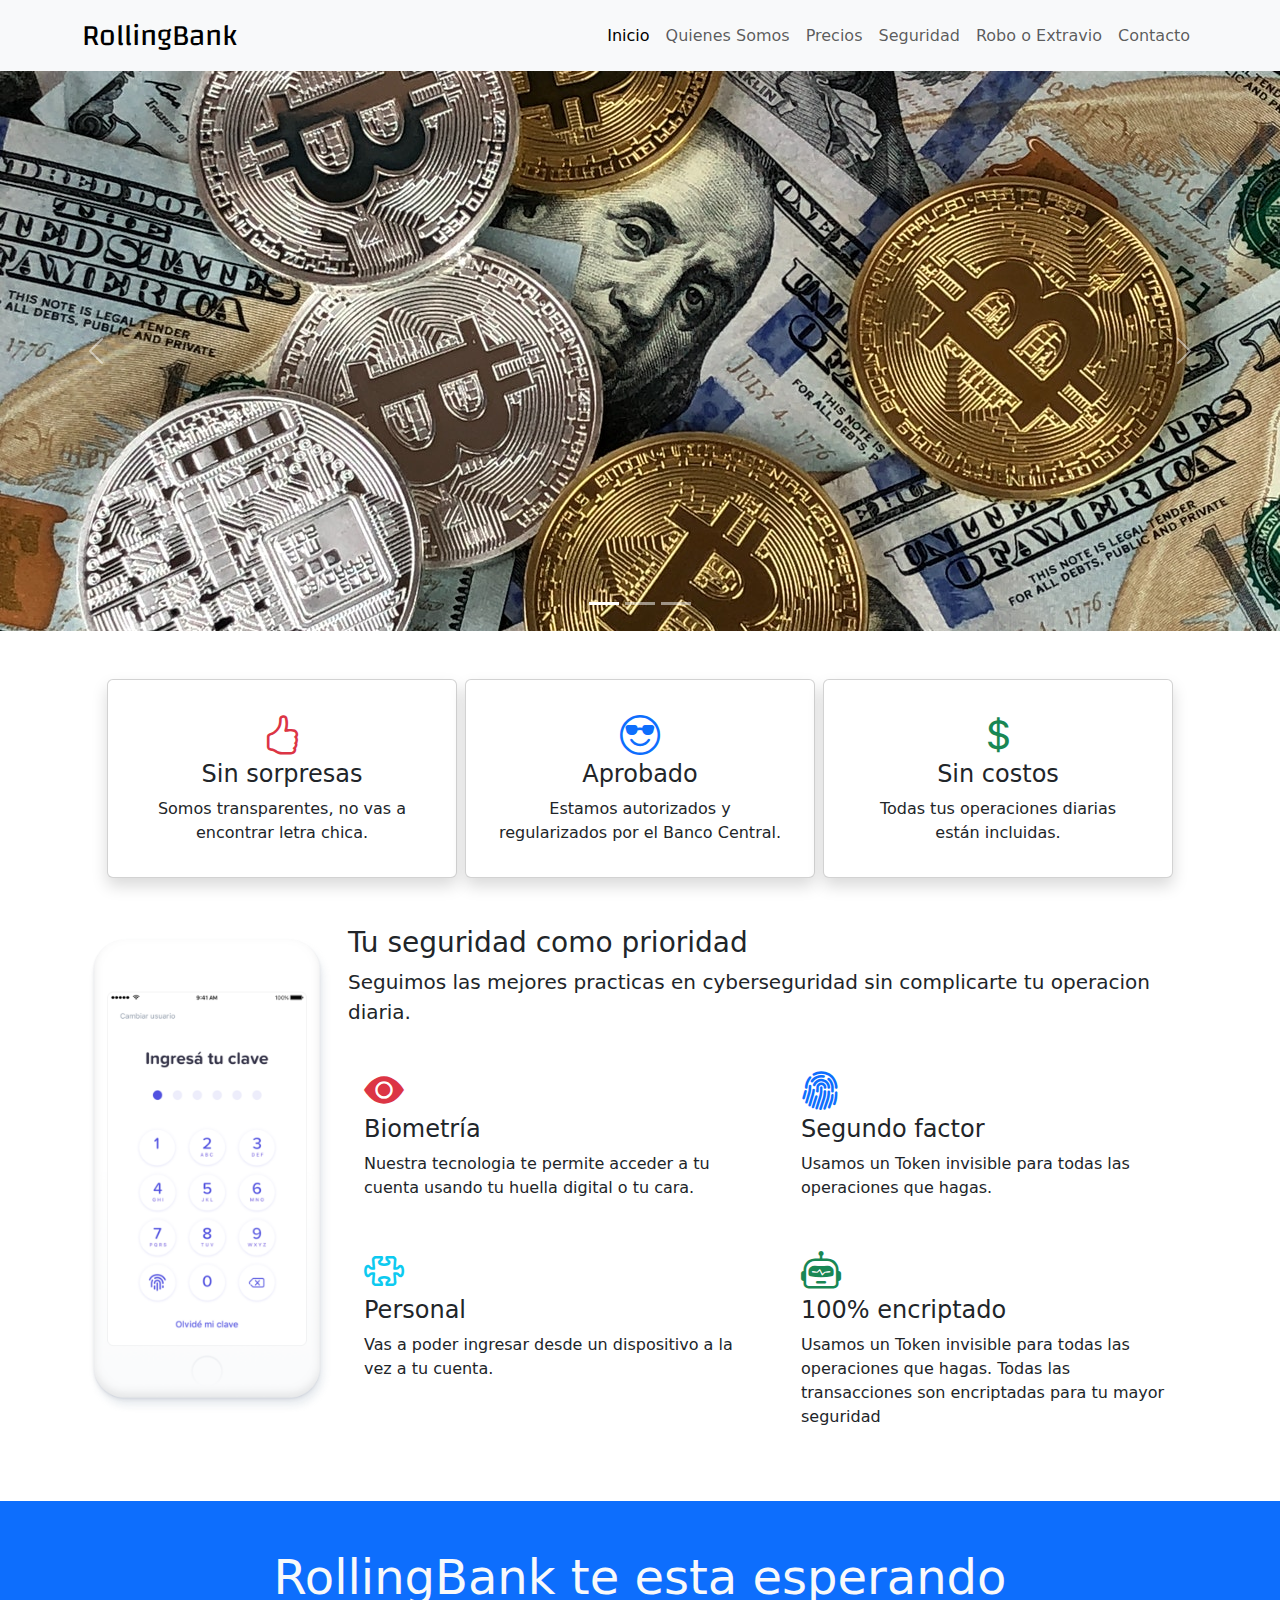
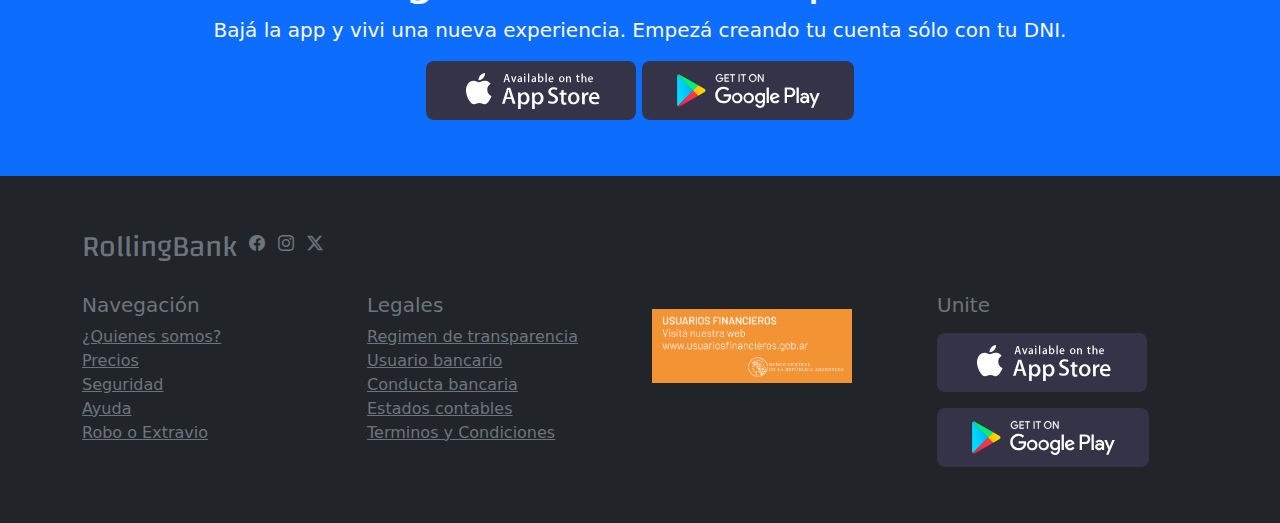
<file: index.html>
<!DOCTYPE html>
<html lang="es">
  <head>
    <meta charset="UTF-8" />
    <meta name="viewport" content="width=device-width, initial-scale=1.0" />
    <meta name="description" content="Banco Argentino" />
    <meta name="keywords" content="Banco, RollingBank, Banco Argentina" />
    <meta name="author" content="Grupo 6" />
    <link rel="stylesheet" href="./css/bootstrap.min.css" />
    <!-- link de iconos -->
    <link
      rel="stylesheet"
      href="https://cdn.jsdelivr.net/npm/bootstrap-icons@1.11.1/font/bootstrap-icons.css"
    />
    <link rel="stylesheet" href="./css/style.css" />
    <title>RollingBank</title>
  </head>
  <body>
    <header>
      <nav class="navbar navbar-expand-lg bg-body-tertiary">
        <div class="container">
          <a class="navbar-brand logoRB" href="./index.html">RollingBank</a>
          <button
            class="navbar-toggler"
            type="button"
            data-bs-toggle="collapse"
            data-bs-target="#menuRollingBank"
            aria-controls="menuRollingBank"
            aria-expanded="false"
            aria-label="Toggle navigation"
          >
            <span class="navbar-toggler-icon"></span>
          </button>
          <div class="collapse navbar-collapse" id="menuRollingBank">
            <ul class="navbar-nav ms-auto mb-2 mb-lg-0">
              <li class="nav-item">
                <a
                  class="nav-link active"
                  aria-current="page"
                  href="./index.html"
                  >Inicio</a
                >
              </li>
              <li class="nav-item">
                <a class="nav-link" href="./pages/quienesSomos.html"
                  >Quienes Somos</a
                >
              </li>
              <li class="nav-item">
                <a class="nav-link" href="./pages/precios.html">Precios</a>
              </li>
              <li class="nav-item">
                <a class="nav-link" href="./pages/seguridad.html">Seguridad</a>
              </li>
              <li class="nav-item">
                <a class="nav-link" href="./pages/roboExtravio.html"
                  >Robo o Extravio</a
                >
              </li>
              <li class="nav-item">
                <a class="nav-link" href="./pages/contacto.html">Contacto</a>
              </li>
            </ul>
          </div>
        </div>
      </nav>
    </header>

    <main>

      <!-- carrusel -->
      <div id="carruselPrincipal" class="carousel slide">
        <div class="carousel-indicators">
          <button
            type="button"
            data-bs-target="#carruselPrincipal"
            data-bs-slide-to="0"
            class="active"
            aria-current="true"
            aria-label="Slide 1"
          ></button>
          <button
            type="button"
            data-bs-target="#carruselPrincipal"
            data-bs-slide-to="1"
            aria-label="Slide 2"
          ></button>
          <button
            type="button"
            data-bs-target="#carruselPrincipal"
            data-bs-slide-to="2"
            aria-label="Slide 3"
          ></button>
        </div>
        <div class="carousel-inner">
          <div class="carousel-item active">
            <img
              src="./img/banner/bitcoin.jpg"
              class="d-block w-100 imgCarrusel"
              alt="bitcoin"
            />
          </div>
          <div class="carousel-item">
            <img
              src="./img/banner/cajero.jpg"
              class="d-block w-100 imgCarrusel"
              alt="cajero"
            />
          </div>
          <div class="carousel-item">
            <img
              src="./img/banner/dolar.jpg"
              class="d-block w-100 imgCarrusel"
              alt="dolar"
            />
          </div>
        </div>
        <button
          class="carousel-control-prev"
          type="button"
          data-bs-target="#carruselPrincipal"
          data-bs-slide="prev"
        >
          <span class="carousel-control-prev-icon" aria-hidden="true"></span>
          <span class="visually-hidden">Anterior</span>
        </button>
        <button
          class="carousel-control-next"
          type="button"
          data-bs-target="#carruselPrincipal"
          data-bs-slide="next"
        >
          <span class="carousel-control-next-icon" aria-hidden="true"></span>
          <span class="visually-hidden">Siguiente</span>
        </button>
      </div>
  

      <!-- cards  -->
      <section class="container mb-5">
        <article class="row text-center justify-content-center px-4">
          <div
            class="card cardPrincipal mt-5 mx-1 shadow p-3 mb-5 rounded col-12 col-lg-4 col-md-6"
          >
            <div class="card-body">
              <i class="bi bi-hand-thumbs-up text-danger h1"></i>
              <h4 class="card-title">Sin sorpresas</h4>
              <p class="card-text">
                Somos transparentes, no vas a encontrar letra chica.
              </p>
            </div>
          </div>
          <div
            class="card cardPrincipal mt-5 mx-1 shadow p-3 mb-5 rounded col-12 col-lg-4 col-md-6"
          >
            <div class="card-body">
              <i class="bi bi-emoji-sunglasses text-primary h1"></i>
              <h4 class="card-title">Aprobado</h4>
              <p class="card-text">
                Estamos autorizados y regularizados por el Banco Central.
              </p>
            </div>
          </div>
          <div
            class="card cardPrincipal mt-5 mx-1 shadow p-3 mb-5 rounded col-12 col-lg-4 col-md-6"
          >
            <div class="card-body">
              <i class="bi bi-currency-dollar text-success h1"></i>
              <h4 class="card-title">Sin costos</h4>
              <p class="card-text">
                Todas tus operaciones diarias están incluidas.
              </p>
            </div>
          </div>
        </article>
        <!-- 2da seccion -->
        <article class="d-lg-flex justify-content-center">
          <div class="text-center">
            <img
              src="./img/iphone-illustration-sec.png"
              width="250px"
              alt="Celular ilustrativo"
            />
          </div>


          <div class="text-center text-lg-start ms-3">
            <div>
              <h3>Tu seguridad como prioridad</h3>
              <p class="lead">
                Seguimos las mejores practicas en cyberseguridad sin complicarte
                tu operacion diaria.
              </p>
            </div>
            <div class="row">
              <div class="card border-0 col-12 col-lg-6 my-2 cajasBox">
                <div class="card-body">
                  <i class="bi bi-eye-fill text-danger h1"></i>
                  <h4 class="card-title">Biometría</h4>
                  <p class="card-text">
                    Nuestra tecnologia te permite acceder a tu cuenta usando tu
                    huella digital o tu cara.
                  </p>
                </div>
              </div>
              <div class="card border-0 col-12 col-lg-6 my-2 cajasBox">
                <div class="card-body">
                  <i class="bi bi-fingerprint text-primary h1"></i>
                  <h4 class="card-title">Segundo factor</h4>
                  <p class="card-text">
                    Usamos un Token invisible para todas las operaciones que
                    hagas.
                  </p>
                </div>
              </div>
              <div class="card border-0 col-12 col-lg-6 my-2 cajasBox">
                <div class="card-body">
                  <i class="bi bi-puzzle text-info h1"></i>
                  <h4 class="card-title">Personal</h4>
                  <p class="card-text">
                    Vas a poder ingresar desde un dispositivo a la vez a tu
                    cuenta.
                  </p>
                </div>
              </div>
              <div class="card border-0 col-12 col-lg-6 my-2 cajasBox">
                <div class="card-body">
                  <i class="bi bi-robot text-success h1"></i>
                  <h4 class="card-title">100% encriptado</h4>
                  <p class="card-text">
                    Usamos un Token invisible para todas las operaciones que
                    hagas. Todas las transacciones son encriptadas para tu mayor
                    seguridad
                  </p>
                </div>
              </div>
            </div>
          </div>
        </article>
      </section>
      <section class="container-fluid bg-primary text-light text-center p-5">
        <div>
          <h1 class="display-5">RollingBank te esta esperando</h1>
          <p class="lead">
            Bajá la app y vivi una nueva experiencia. Empezá creando tu cuenta
            sólo con tu DNI.
          </p>
        </div>
        <div>
          <img
            src="./img/badge-apple-store.svg"
            class="img-fluid mb-2"
            alt="Link App Store"
          />
          <img
            src="./img/google-play-badge-bb.svg"
            class="img-fluid mb-2"
            alt="Link Play Store"
          />
        </div>
      </section>
    </main>
    <footer class="py-5 bg-dark text-secondary text-lg-start text-center">
      <div class="container">
        <div
          class="d-lg-flex justify-content-lg-start justify-content-md-center"
        >
          <p class="logoRB">RollingBank</p>
          <div class="mx-2 pt-2">
            <a href="./pages/error404.html"
              ><i class="bi bi-facebook mx-1 text-secondary"></i
            ></a>
            <a href="./pages/error404.html"
              ><i class="bi bi-instagram mx-1 text-secondary"></i
            ></a>
            <a href="./pages/error404.html"
              ><i class="bi bi-twitter-x mx-1 text-secondary"></i
            ></a>
          </div>
        </div>
        <section class="d-flex row mt-2">
          <article class="col-12 col-lg-3 col-md-6">
            <h5>Navegación</h5>
            <ul class="list-unstyled">
              <li><u>¿Quienes somos?</u></li>
              <li><u>Precios</u></li>
              <li><u>Seguridad</u></li>
              <li><u>Ayuda</u></li>
              <li><u>Robo o Extravio</u></li>
            </ul>
          </article>
          <article class="list-unstyled col-12 col-lg-3 col-md-6">
            <h5>Legales</h5>
            <li><u>Regimen de transparencia</u></li>
            <li><u>Usuario bancario</u></li>
            <li><u>Conducta bancaria</u></li>
            <li><u>Estados contables</u></li>
            <li><u>Terminos y Condiciones</u></li>
          </article>
          <a href="./pages/error404.html" class="col-12 col-lg-3 col-md-6 my-3">
            <img
              src="./img/usuariosfinancieros.png"
              width="200px"
              alt="Usuarios Financieros, visita nuestra página web"
            />
          </a>
          <article class="col-12 col-lg-3 col-md-6">
            <h5>Unite</h5>
            <a href="./pages/error404.html"
              ><img
                src="./img/badge-apple-store.svg"
                alt="Link Apple Store"
                class="my-2"
            /></a>
            <a href="./pages/error404.html"
              ><img
                src="./img/google-play-badge-bb.svg"
                alt="Link Play Store"
                class="my-2"
            /></a>
          </article>
        </section>
      </div>
    </footer>

    <script src="./js/bootstrap.min.js"></script>
  </body>
</html>
</file>
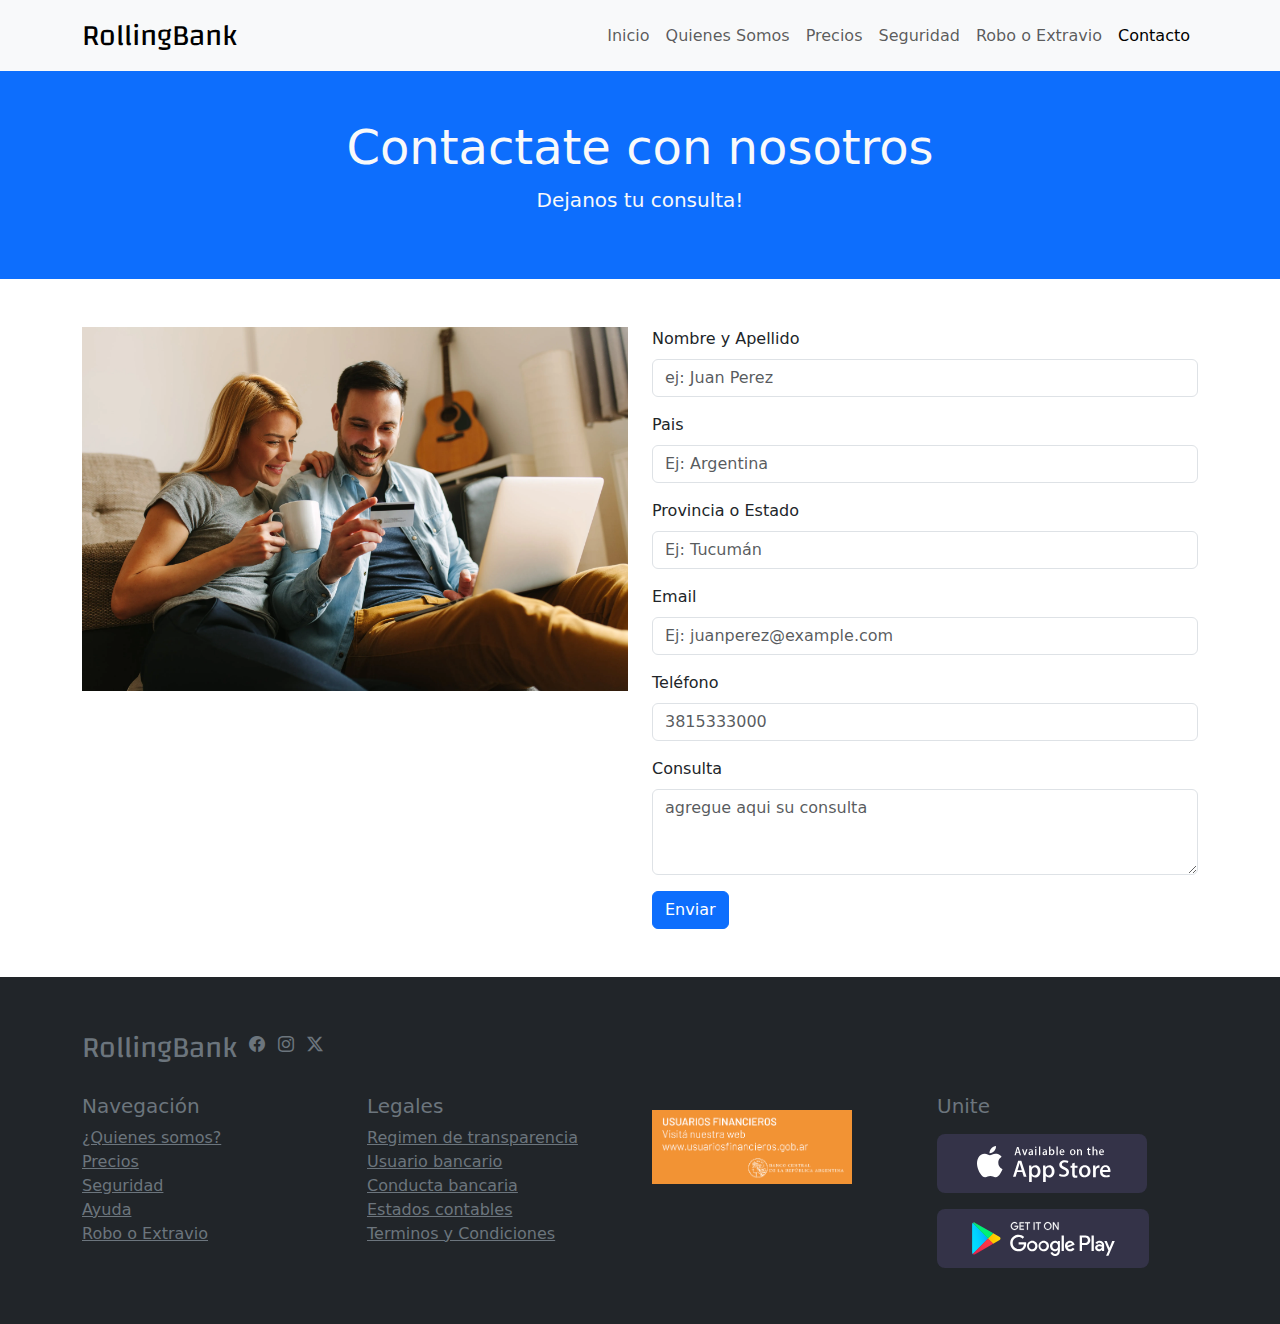
<file: pages/contacto.html>
<!DOCTYPE html>
<html lang="es">
  <head>
    <meta charset="UTF-8" />
    <meta name="viewport" content="width=device-width, initial-scale=1.0" />
    <meta name="description" content="Banco Argentino" />
    <meta name="keywords" content="Banco, RollingBank, Banco Argentina" />
    <meta name="author" content="Grupo 6" />
    <link rel="stylesheet" href="../css/bootstrap.min.css" />
    <!-- link de iconos -->
    <link
      rel="stylesheet"
      href="https://cdn.jsdelivr.net/npm/bootstrap-icons@1.11.1/font/bootstrap-icons.css"
    />
    <link rel="stylesheet" href="../css/style.css" />
    <title>RollingBank</title>
  </head>
  <body>
    <header>
      <nav class="navbar navbar-expand-lg bg-body-tertiary">
        <div class="container">
          <a class="navbar-brand logoRB" href="../index.html">RollingBank</a>
          <button
            class="navbar-toggler"
            type="button"
            data-bs-toggle="collapse"
            data-bs-target="#menuRollingBank"
            aria-controls="menuRollingBank"
            aria-expanded="false"
            aria-label="Toggle navigation"
          >
            <span class="navbar-toggler-icon"></span>
          </button>
          <div class="collapse navbar-collapse" id="menuRollingBank">
            <ul class="navbar-nav ms-auto mb-2 mb-lg-0">
              <li class="nav-item">
                <a class="nav-link" aria-current="page" href="../index.html"
                  >Inicio</a
                >
              </li>
              <li class="nav-item">
                <a class="nav-link" href="./quienesSomos.html">Quienes Somos</a>
              </li>
              <li class="nav-item">
                <a class="nav-link" href="./precios.html">Precios</a>
              </li>
              <li class="nav-item">
                <a class="nav-link" href="./seguridad.html">Seguridad</a>
              </li>
              <li class="nav-item">
                <a class="nav-link" href="./roboExtravio.html"
                  >Robo o Extravio</a
                >
              </li>
              <li class="nav-item">
                <a class="nav-link active" href="./contacto.html">Contacto</a>
              </li>
            </ul>
          </div>
        </div>
      </nav>
    </header>

    <main>
      <div class="container-fluid bg-primary text-light text-center p-5">
        <h1 class="display-5">Contactate con nosotros</h1>
        <p class="lead">Dejanos tu consulta!</p>
      </div>
      <section class="container my-5">
        <article class="row">
          <div class="col-md-6 text-center mb-3">
            <img
              src="../img/contacto.webp"
              alt="pareja consultando en RollingBank"
              class="img-fluid"
            />
          </div>
          <div class="col-md-6">
            <form>
              <div class="mb-3">
                <label for="nombreApellido" class="form-label"
                  >Nombre y Apellido</label
                >
                <input
                  type="text"
                  class="form-control"
                  placeholder="ej: Juan Perez"
                  id="nombreApellido"
                />
              </div>
              <div class="mb-3">
                <label for="exampleFormConpaistrolInput1" class="form-label"
                  >Pais</label
                >
                <input
                  type="text"
                  class="form-control"
                  placeholder="Ej: Argentina"
                  id="pais"
                />
              </div>
              <div class="mb-3">
                <label for="provincia" class="form-label"
                  >Provincia o Estado</label
                >
                <input
                  type="text"
                  class="form-control"
                  placeholder="Ej: Tucumán"
                  id="provincia"
                />
              </div>
              <div class="mb-3">
                <label for="email" class="form-label">Email</label>
                <input
                  type="email"
                  class="form-control"
                  placeholder="Ej: juanperez@example.com"
                  id="email"
                />
              </div>
              <div class="mb-3">
                <label for="telefono" class="form-label">Teléfono</label>
                <input
                  type="tel"
                  class="form-control"
                  placeholder="3815333000"
                  id="telefono"
                />
              </div>
              <div class="mb-3">
                <label for="consulta" class="form-label">Consulta</label>
                <textarea
                  class="form-control"
                  id="consulta"
                  rows="3"
                  placeholder="agregue aqui su consulta"
                ></textarea>
              </div>
              <button class="btn btn-primary" type="submit">Enviar</button>
            </form>
          </div>
        </article>
      </section>
    </main>

    <footer class="py-5 bg-dark text-secondary text-lg-start text-center">
      <div class="container">
        <div
          class="d-lg-flex justify-content-lg-start justify-content-md-center"
        >
          <p class="logoRB">RollingBank</p>
          <div class="mx-2 pt-2">
            <a href="./error404.html"
              ><i class="bi bi-facebook mx-1 text-secondary"></i
            ></a>
            <a href="./error404.html"
              ><i class="bi bi-instagram mx-1 text-secondary"></i
            ></a>
            <a href="./error404.html"
              ><i class="bi bi-twitter-x mx-1 text-secondary"></i
            ></a>
          </div>
        </div>
        <section class="d-flex row mt-2">
          <article class="col-12 col-lg-3 col-md-6">
            <h5>Navegación</h5>
            <ul class="list-unstyled">
              <li><u>¿Quienes somos?</u></li>
              <li><u>Precios</u></li>
              <li><u>Seguridad</u></li>
              <li><u>Ayuda</u></li>
              <li><u>Robo o Extravio</u></li>
            </ul>
          </article>
          <article class="list-unstyled col-12 col-lg-3 col-md-6">
            <h5>Legales</h5>
            <li><u>Regimen de transparencia</u></li>
            <li><u>Usuario bancario</u></li>
            <li><u>Conducta bancaria</u></li>
            <li><u>Estados contables</u></li>
            <li><u>Terminos y Condiciones</u></li>
          </article>
          <a href="./error404.html" class="col-12 col-lg-3 col-md-6 my-3">
            <img
              src="../img/usuariosfinancieros.png"
              width="200px"
              alt="Usuarios Financieros, visita nuestra página web"
            />
          </a>
          <article class="col-12 col-lg-3 col-md-6">
            <h5>Unite</h5>
            <a href="./error404.html"
              ><img
                src="../img/badge-apple-store.svg"
                alt="Link Apple Store"
                class="my-2"
            /></a>
            <a href="./error404.html"
              ><img
                src="../img/google-play-badge-bb.svg"
                alt="Link Play Store"
                class="my-2"
            /></a>
          </article>
        </section>
      </div>
    </footer>

    <script src="../js/bootstrap.min.js"></script>
  </body>
</html>
</file>
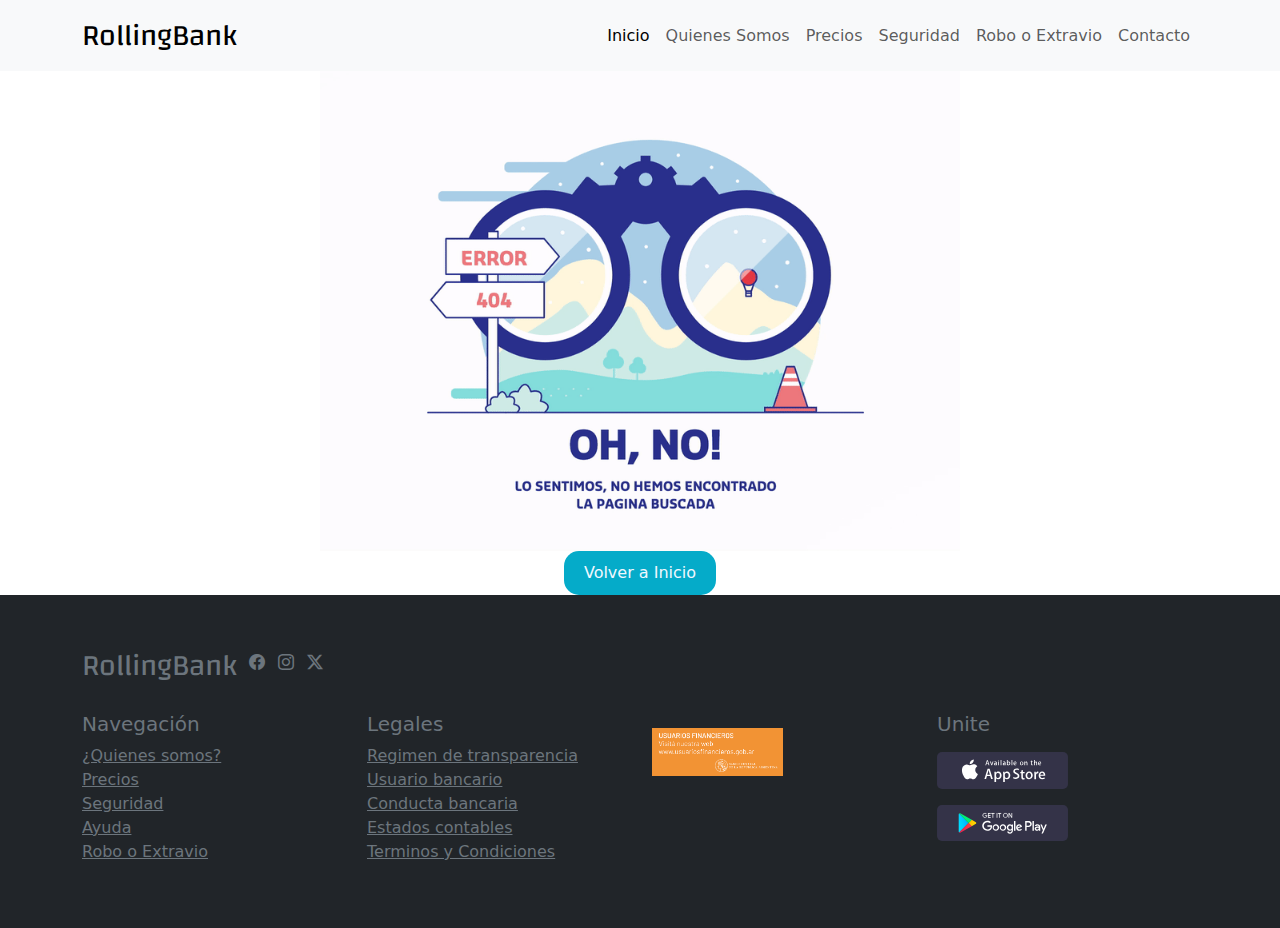
<file: pages/error404.html>
<!DOCTYPE html>
<html lang="es">
  <head>
    <meta charset="UTF-8" />
    <meta name="viewport" content="width=device-width, initial-scale=1.0" />
    <meta name="description" content="Banco Argentino" />
    <meta name="keywords" content="Banco, RollingBank, Banco Argentina" />
    <meta name="author" content="Grupo 6" />
    <link rel="stylesheet" href="../css/bootstrap.min.css" />
    <!-- link de iconos -->
    <link
      rel="stylesheet"
      href="https://cdn.jsdelivr.net/npm/bootstrap-icons@1.11.1/font/bootstrap-icons.css"
    />
   
    <link rel="stylesheet" href="../css/error.css" />
    <link rel="stylesheet" href="../css/style.css" />
    <title>RollingBank</title>
  </head>
  <body>
    <header>
      <nav class="navbar navbar-expand-lg bg-body-tertiary">
        <div class="container">
          <a class="navbar-brand logoRB" href="./index.html">RollingBank</a>
          <button
            class="navbar-toggler"
            type="button"
            data-bs-toggle="collapse"
            data-bs-target="#menuRollingBank"
            aria-controls="menuRollingBank"
            aria-expanded="false"
            aria-label="Toggle navigation"
          >
            <span class="navbar-toggler-icon"></span>
          </button>
          <div class="collapse navbar-collapse" id="menuRollingBank">
            <ul class="navbar-nav ms-auto mb-2 mb-lg-0">
              <li class="nav-item">
                <a
                  class="nav-link active"
                  aria-current="page"
                  href="./index.html"
                  >Inicio</a
                >
              </li>
              <li class="nav-item">
                <a class="nav-link" href="./pages/quienesSomos.html"
                  >Quienes Somos</a
                >
              </li>
              <li class="nav-item">
                <a class="nav-link" href="./pages/precios.html">Precios</a>
              </li>
              <li class="nav-item">
                <a class="nav-link" href="./pages/seguridad.html">Seguridad</a>
              </li>
              <li class="nav-item">
                <a class="nav-link" href="./pages/roboExtravio.html">Robo o Extravio</a>
              </li>
              <li class="nav-item">
                <a class="nav-link" href="./pages/contacto.html">Contacto</a>
              </li>
            </ul>
          </div>
        </div>
      </nav>
    </header>

    <main>
      <div class="continer">
        <img src="../img/404.gif" alt="">
        <a class="boton-1" href="../index.html" target="-blank"> Volver a Inicio</a>
      </div>
    </main>

    <footer class="py-5 bg-dark text-secondary text-lg-start text-center">
      <div class="container">
        <div
          class="d-lg-flex justify-content-lg-start justify-content-md-center"
        >
          <p class="logoRB">RollingBank</p>
          <div class="mx-2 pt-2">
            <a href="./pages/error404.html"
              ><i class="bi bi-facebook mx-1 text-secondary"></i
            ></a>
            <a href="./pages/error404.html"
              ><i class="bi bi-instagram mx-1 text-secondary"></i
            ></a>
            <a href="./pages/error404.html"
              ><i class="bi bi-twitter-x mx-1 text-secondary"></i
            ></a>
          </div>
        </div>
        <section class="d-flex row mt-2">
          <article class="col-12 col-lg-3 col-md-6">
            <h5>Navegación</h5>
            <ul class="list-unstyled">
              <li><u>¿Quienes somos?</u></li>
              <li><u>Precios</u></li>
              <li><u>Seguridad</u></li>
              <li><u>Ayuda</u></li>
              <li><u>Robo o Extravio</u></li>
            </ul>
          </article>
          <article class="list-unstyled col-12 col-lg-3 col-md-6">
            <h5>Legales</h5>
            <li><u>Regimen de transparencia</u></li>
            <li><u>Usuario bancario</u></li>
            <li><u>Conducta bancaria</u></li>
            <li><u>Estados contables</u></li>
            <li><u>Terminos y Condiciones</u></li>
          </article>
          <a href="../pages/error404.html" class="col-12 col-lg-3 col-md-6 my-3">
            <img
              src="../img/usuariosfinancieros.png"
              width="200px"
              alt="Usuarios Financieros, visita nuestra página web"
            />
          </a>
          <article class="col-12 col-lg-3 col-md-6">
            <h5>Unite</h5>
            <a href="../pages/error404.html"
              ><img
                src="../img/badge-apple-store.svg"
                alt="Link Apple Store"
                class="my-2"
            /></a>
            <a href="../pages/error404.html"
              ><img
                src="../img/google-play-badge-bb.svg"
                alt="Link Play Store"
                class="my-2"
            /></a>
          </article>
        </section>
      </div>
    </footer>

    <script src="../js/bootstrap.min.js"></script>
  </body>
</html>
</file>
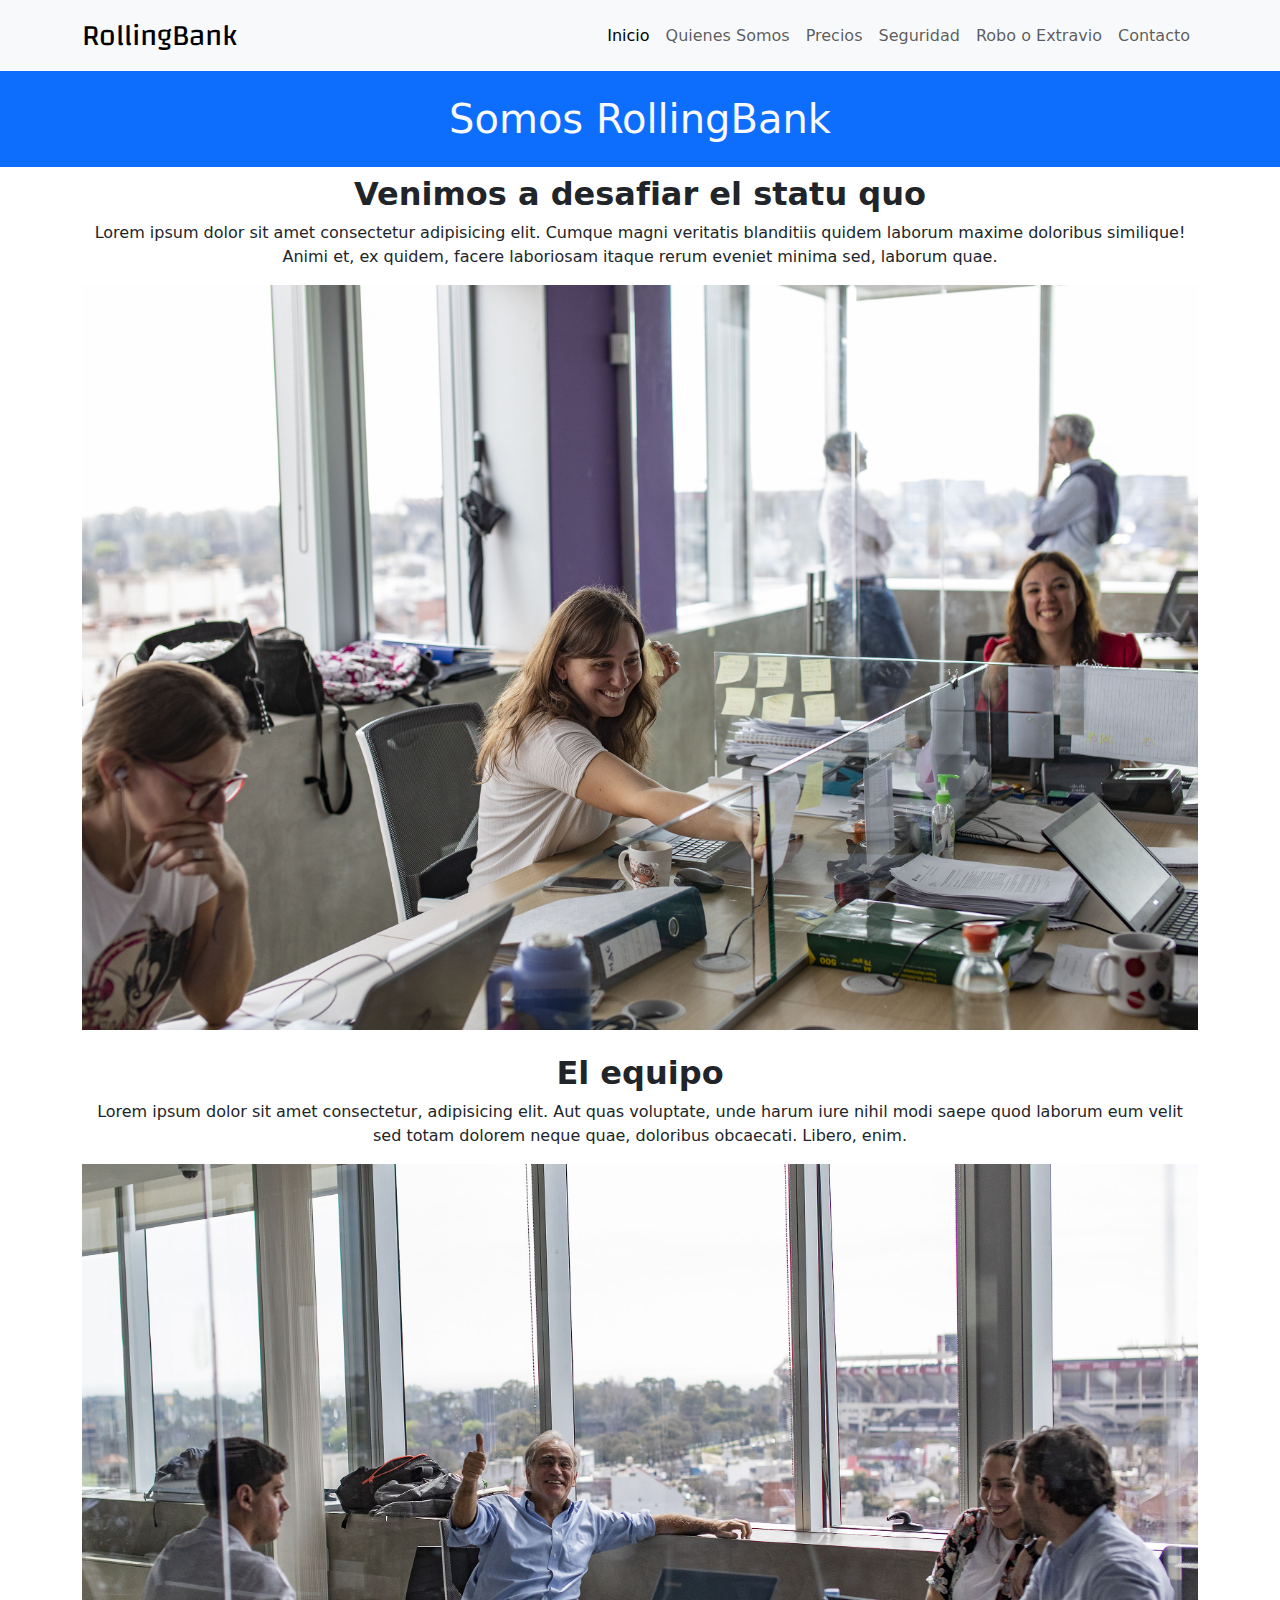
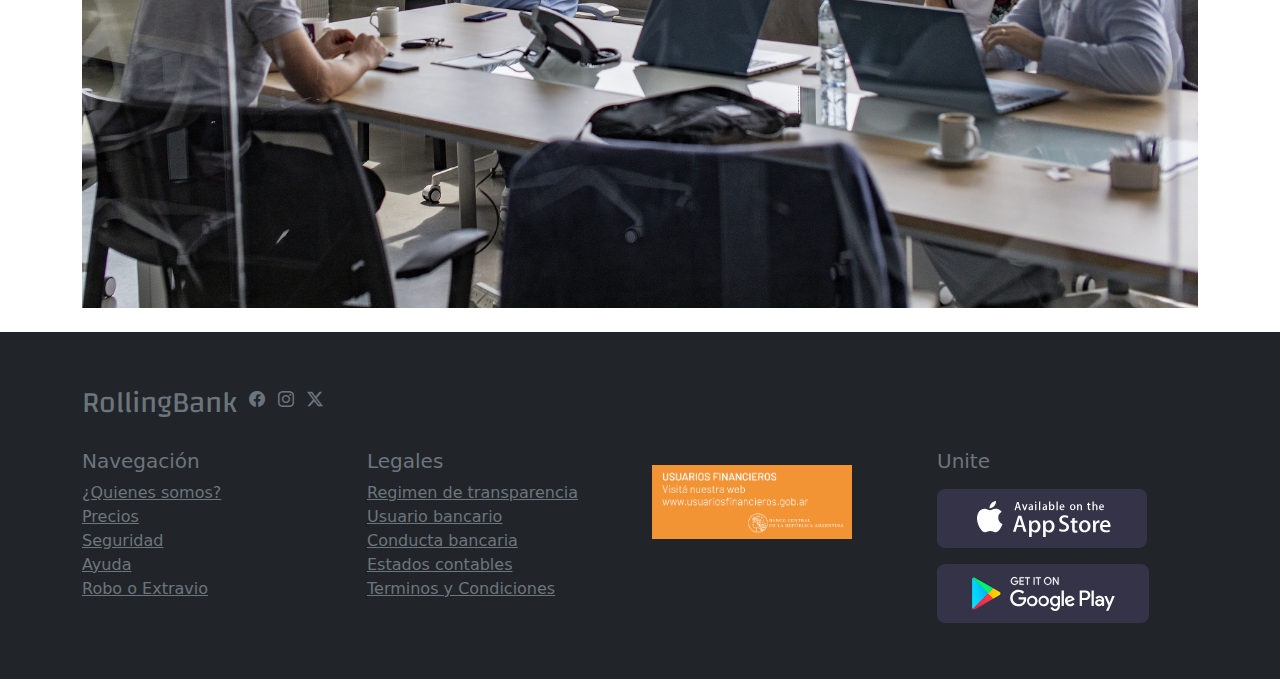
<file: pages/quienesSomos.html>
<!DOCTYPE html>
<html lang="es">
  <head>
    <meta charset="UTF-8" />
    <meta name="viewport" content="width=device-width, initial-scale=1.0" />
    <meta name="description" content="Banco Argentino" />
    <meta name="keywords" content="Banco, RollingBank, Banco Argentina" />
    <meta name="author" content="Grupo 6" />
    <link rel="stylesheet" href="../css/bootstrap.min.css" />
    <!-- link de iconos -->
    <link
      rel="stylesheet"
      href="https://cdn.jsdelivr.net/npm/bootstrap-icons@1.11.1/font/bootstrap-icons.css"
    />
    <link rel="stylesheet" href="../css/style.css" />
    <title>RollingBank</title>
  </head>
  <body>
    <header>
      <nav class="navbar navbar-expand-lg bg-body-tertiary">
        <div class="container">
          <a class="navbar-brand logoRB" href="./index.html">RollingBank</a>
          <button
            class="navbar-toggler"
            type="button"
            data-bs-toggle="collapse"
            data-bs-target="#menuRollingBank"
            aria-controls="menuRollingBank"
            aria-expanded="false"
            aria-label="Toggle navigation"
          >
            <span class="navbar-toggler-icon"></span>
          </button>
          <div class="collapse navbar-collapse" id="menuRollingBank">
            <ul class="navbar-nav ms-auto mb-2 mb-lg-0">
              <li class="nav-item">
                <a
                  class="nav-link active"
                  aria-current="page"
                  href="./index.html"
                  >Inicio</a
                >
              </li>
              <li class="nav-item">
                <a class="nav-link" href="./pages/quienesSomos.html"
                  >Quienes Somos</a
                >
              </li>
              <li class="nav-item">
                <a class="nav-link" href="./pages/precios.html">Precios</a>
              </li>
              <li class="nav-item">
                <a class="nav-link" href="./pages/seguridad.html">Seguridad</a>
              </li>
              <li class="nav-item">
                <a class="nav-link" href="./pages/roboExtravio.html">Robo o Extravio</a>
              </li>
              <li class="nav-item">
                <a class="nav-link" href="./pages/contacto.html">Contacto</a>
              </li>
            </ul>
          </div>
        </div>
      </nav>
    </header>

    <main>
      <h1 class="container-fluid text-center text-bg-primary text-light p-4">
        Somos RollingBank
            </h1>
            <section class="container text-center">
                <article>
            <h2><strong>Venimos a desafiar el statu quo</strong></h2>
            <p>Lorem ipsum dolor sit amet consectetur adipisicing elit. Cumque magni veritatis blanditiis quidem laborum maxime doloribus similique! Animi et, ex quidem, facere laboriosam itaque rerum eveniet minima sed, laborum quae.</p>
            <img src="../img/quienes-somos/us1.jpg" class="img-fluid" alt="oficina">
        </article>
        <article class="my-4">
            <h2><strong>El equipo</strong></h2>
            <p>Lorem ipsum dolor sit amet consectetur, adipisicing elit. Aut quas voluptate, unde harum iure nihil modi saepe quod laborum eum velit sed totam dolorem neque quae, doloribus obcaecati. Libero, enim.</p>
            <img src="../img/quienes-somos/us3.jpg" class="img-fluid" alt="oficina2">
        </article>
            </section>
    </main>

    <footer class="py-5 bg-dark text-secondary text-lg-start text-center">
      <div class="container">
        <div
          class="d-lg-flex justify-content-lg-start justify-content-md-center"
        >
          <p class="logoRB">RollingBank</p>
          <div class="mx-2 pt-2">
            <a href="./pages/error404.html"
              ><i class="bi bi-facebook mx-1 text-secondary"></i
            ></a>
            <a href="./pages/error404.html"
              ><i class="bi bi-instagram mx-1 text-secondary"></i
            ></a>
            <a href="./pages/error404.html"
              ><i class="bi bi-twitter-x mx-1 text-secondary"></i
            ></a>
          </div>
        </div>
        <section class="d-flex row mt-2">
          <article class="col-12 col-lg-3 col-md-6">
            <h5>Navegación</h5>
            <ul class="list-unstyled">
              <li><u>¿Quienes somos?</u></li>
              <li><u>Precios</u></li>
              <li><u>Seguridad</u></li>
              <li><u>Ayuda</u></li>
              <li><u>Robo o Extravio</u></li>
            </ul>
          </article>
          <article class="list-unstyled col-12 col-lg-3 col-md-6">
            <h5>Legales</h5>
            <li><u>Regimen de transparencia</u></li>
            <li><u>Usuario bancario</u></li>
            <li><u>Conducta bancaria</u></li>
            <li><u>Estados contables</u></li>
            <li><u>Terminos y Condiciones</u></li>
          </article>
          <a href="./pages/error404.html" class="col-12 col-lg-3 col-md-6 my-3">
            <img
              src="../img/usuariosfinancieros.png"
              width="200px"
              alt="Usuarios Financieros, visita nuestra página web"
            />
          </a>
          <article class="col-12 col-lg-3 col-md-6">
            <h5>Unite</h5>
            <a href="./pages/error404.html"
              ><img
                src="../img/badge-apple-store.svg"
                alt="Link Apple Store"
                class="my-2"
            /></a>
            <a href="./pages/error404.html"
              ><img
                src="../img/google-play-badge-bb.svg"
                alt="Link Play Store"
                class="my-2"
            /></a>
          </article>
        </section>
      </div>
    </footer>

    <script src="../js/bootstrap.min.js"></script>
  </body>
</html>
</file>
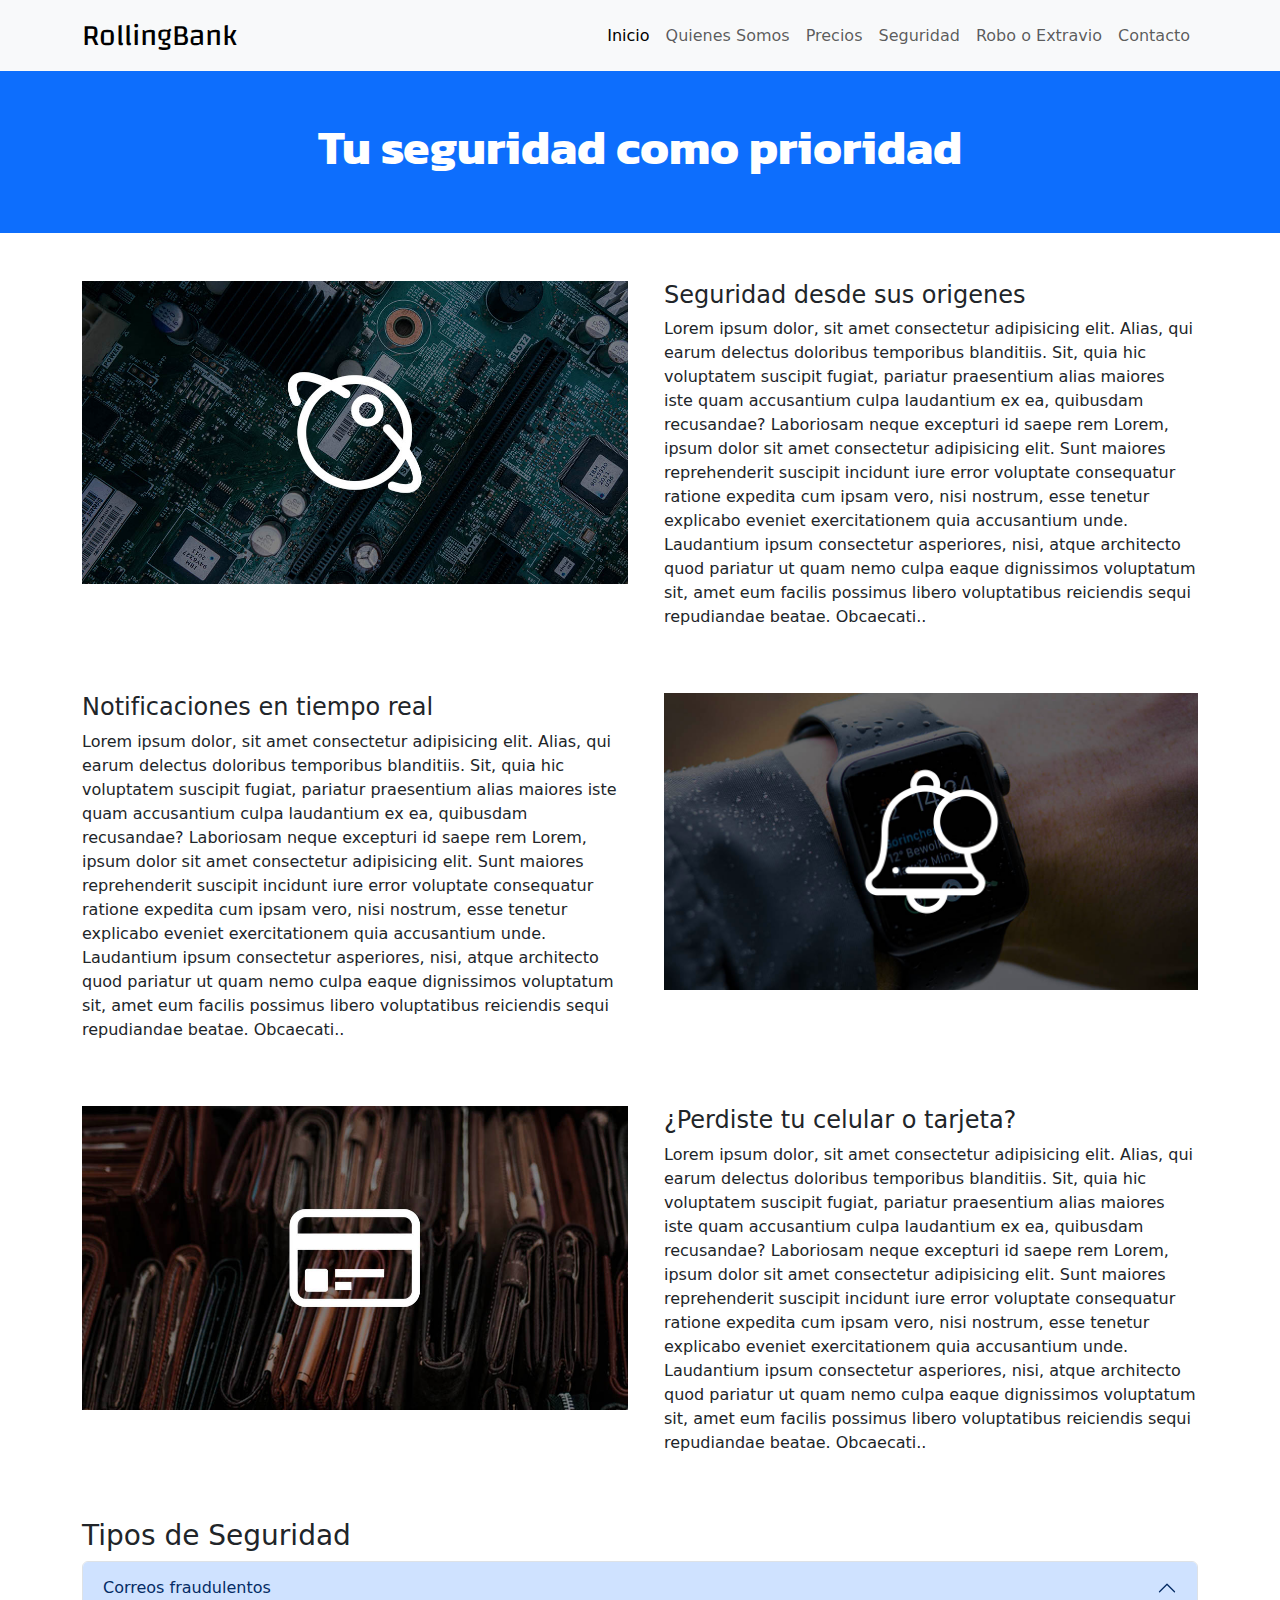
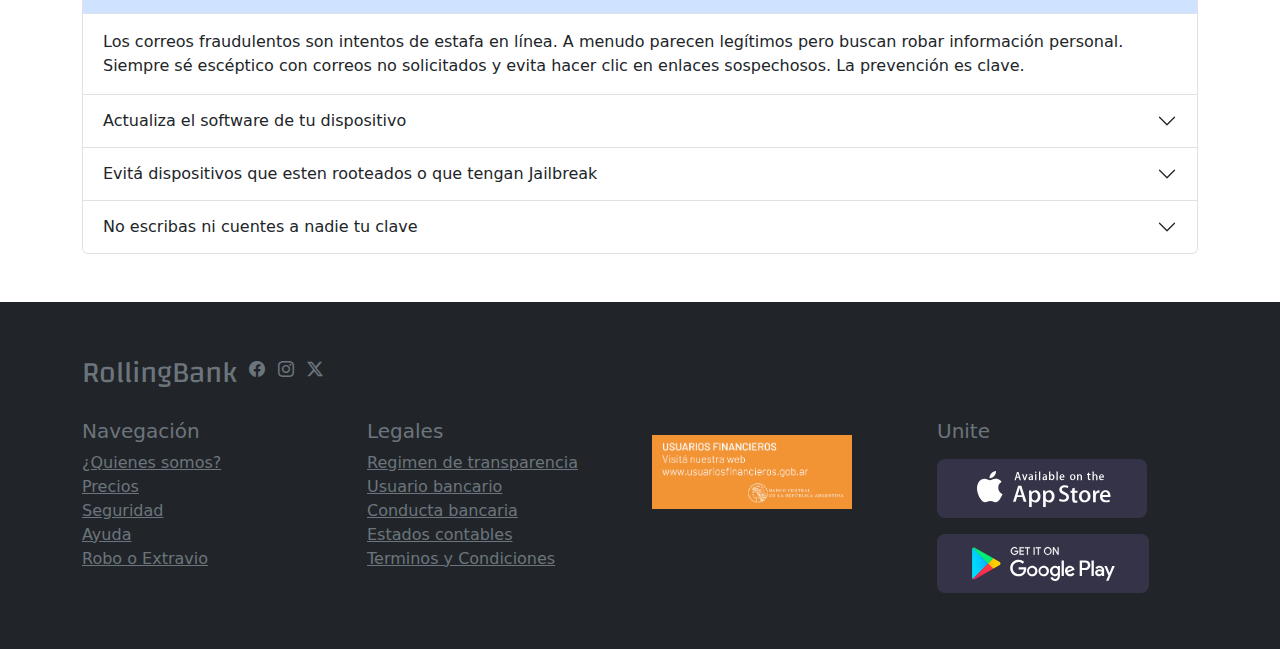
<file: pages/seguridad.html>
<!DOCTYPE html>
<html lang="es">
  <head>
    <meta charset="UTF-8" />
    <meta name="viewport" content="width=device-width, initial-scale=1.0" />
    <meta name="description" content="Banco Argentino" />
    <meta name="keywords" content="Banco, RollingBank, Banco Argentina" />
    <meta name="author" content="Grupo 6" />
    <link rel="stylesheet" href="../css/bootstrap.min.css" />
    <link rel="stylesheet" href="../css/seguridad.css">
    <!-- link de iconos -->
    <link
      rel="stylesheet"
      href="https://cdn.jsdelivr.net/npm/bootstrap-icons@1.11.1/font/bootstrap-icons.css"
    />
    <link rel="stylesheet" href="../css/style.css" />
    <title>RollingBank</title>
  </head>
  <body>
    <header>
      <nav class="navbar navbar-expand-lg bg-body-tertiary">
        <div class="container">
          <a class="navbar-brand logoRB" href="../index.html">RollingBank</a>
          <button
            class="navbar-toggler"
            type="button"
            data-bs-toggle="collapse"
            data-bs-target="#menuRollingBank"
            aria-controls="menuRollingBank"
            aria-expanded="false"
            aria-label="Toggle navigation"
          >
            <span class="navbar-toggler-icon"></span>
          </button>
          <div class="collapse navbar-collapse" id="menuRollingBank">
            <ul class="navbar-nav ms-auto mb-2 mb-lg-0">
              <li class="nav-item">
                <a
                  class="nav-link active"
                  aria-current="page"
                  href="../index.html"
                  >Inicio</a
                >
              </li>
              <li class="nav-item">
                <a class="nav-link" href="../pages/quienesSomos.html"
                  >Quienes Somos</a
                >
              </li>
              <li class="nav-item">
                <a class="nav-link" href="../pages/precios.html">Precios</a>
              </li>
              <li class="nav-item">
                <a class="nav-link" href="../pages/seguridad.html">Seguridad</a>
              </li>
              <li class="nav-item">
                <a class="nav-link" href="../pages/roboExtravio.html"
                  >Robo o Extravio</a
                >
              </li>
              <li class="nav-item">
                <a class="nav-link" href="../pages/contacto.html">Contacto</a>
              </li>
            </ul>
          </div>
        </div>
      </nav>
    </header>
    <main>
      <section>
        <div class="container-fluid p-5 bg-primary text-center text-white ">
          <h1 class="display-5 fw-bolder">Tu seguridad como prioridad</h1>
        </div>
      </section>
      <section class="container mt-5">
        <article class="row my-5">
          <div class="col-md-6">
            <img
              src="../img/seguridad/galaxy.jpg"
              alt="planeta tecnologico"
              class="img-fluid"
            />
          </div>
          <div class="col-md-6 ps-4">
            <h4>Seguridad desde sus origenes</h4>
            <p>
              Lorem ipsum dolor, sit amet consectetur adipisicing elit. Alias,
              qui earum delectus doloribus temporibus blanditiis. Sit, quia hic
              voluptatem suscipit fugiat, pariatur praesentium alias maiores
              iste quam accusantium culpa laudantium ex ea, quibusdam
              recusandae? Laboriosam neque excepturi id saepe rem Lorem, ipsum
              dolor sit amet consectetur adipisicing elit. Sunt maiores
              reprehenderit suscipit incidunt iure error voluptate consequatur
              ratione expedita cum ipsam vero, nisi nostrum, esse tenetur
              explicabo eveniet exercitationem quia accusantium unde. Laudantium
              ipsum consectetur asperiores, nisi, atque architecto quod pariatur
              ut quam nemo culpa eaque dignissimos voluptatum sit, amet eum
              facilis possimus libero voluptatibus reiciendis sequi repudiandae
              beatae. Obcaecati..
            </p>
          </div>
        </article>
        <article class="row my-5 flex-sm-row flex-column-reverse">
          <div class="col-md-6">
            <h4>Notificaciones en tiempo real</h4>
            <p>
              Lorem ipsum dolor, sit amet consectetur adipisicing elit. Alias,
              qui earum delectus doloribus temporibus blanditiis. Sit, quia hic
              voluptatem suscipit fugiat, pariatur praesentium alias maiores
              iste quam accusantium culpa laudantium ex ea, quibusdam
              recusandae? Laboriosam neque excepturi id saepe rem Lorem, ipsum
              dolor sit amet consectetur adipisicing elit. Sunt maiores
              reprehenderit suscipit incidunt iure error voluptate consequatur
              ratione expedita cum ipsam vero, nisi nostrum, esse tenetur
              explicabo eveniet exercitationem quia accusantium unde. Laudantium
              ipsum consectetur asperiores, nisi, atque architecto quod pariatur
              ut quam nemo culpa eaque dignissimos voluptatum sit, amet eum
              facilis possimus libero voluptatibus reiciendis sequi repudiandae
              beatae. Obcaecati..
            </p>
          </div>
          <div class="col-md-6 ps-4">
            <img src="../img/seguridad/notification.jpg"
            alt="notificacion de smartwatch"
            class="img-fluid">
          </div>
        </article>
        <article class="row my-5">
          <div class="col-md-6">
            <img
              src="../img/seguridad/vault.jpg"
              alt="billeteras"
              class="img-fluid"
            />
          </div>
          <div class="col-md-6 ps-4">
            <h4>¿Perdiste tu celular o tarjeta?</h4>
            <p>
              Lorem ipsum dolor, sit amet consectetur adipisicing elit. Alias,
              qui earum delectus doloribus temporibus blanditiis. Sit, quia hic
              voluptatem suscipit fugiat, pariatur praesentium alias maiores
              iste quam accusantium culpa laudantium ex ea, quibusdam
              recusandae? Laboriosam neque excepturi id saepe rem Lorem, ipsum
              dolor sit amet consectetur adipisicing elit. Sunt maiores
              reprehenderit suscipit incidunt iure error voluptate consequatur
              ratione expedita cum ipsam vero, nisi nostrum, esse tenetur
              explicabo eveniet exercitationem quia accusantium unde. Laudantium
              ipsum consectetur asperiores, nisi, atque architecto quod pariatur
              ut quam nemo culpa eaque dignissimos voluptatum sit, amet eum
              facilis possimus libero voluptatibus reiciendis sequi repudiandae
              beatae. Obcaecati..
            </p>
          </div>
        </article>
      </section>
      <section class="container my-5">
        <section>
          <h3>Tipos de Seguridad</h3>

          <article class="accordion" id="acordionTipoDeSeguridad">
            <div class="accordion-item">
              <h2 class="accordion-header">
                <button
                  class="accordion-button"
                  type="button"
                  data-bs-toggle="collapse"
                  data-bs-target="#primerColapso"
                  aria-expanded="true"
                  aria-controls="primerColapso"
                >
                  Correos fraudulentos
                </button>
              </h2>
              <div
                id="primerColapso"
                class="accordion-collapse collapse show"
                data-bs-parent="#acordionTipoDeSeguridad"
              >
                <div class="accordion-body">
                  Los correos fraudulentos son intentos de estafa en línea. A
                  menudo parecen legítimos pero buscan robar información
                  personal. Siempre sé escéptico con correos no solicitados y
                  evita hacer clic en enlaces sospechosos. La prevención es
                  clave.
                </div>
              </div>
            </div>
            <div class="accordion-item">
              <h2 class="accordion-header">
                <button
                  class="accordion-button collapsed"
                  type="button"
                  data-bs-toggle="collapse"
                  data-bs-target="#segundoColapso"
                  aria-expanded="false"
                  aria-controls="segundoColapso"
                >
                  Actualiza el software de tu dispositivo
                </button>
              </h2>
              <div
                id="segundoColapso"
                class="accordion-collapse collapse"
                data-bs-parent="#acordionTipoDeSeguridad"
              >
                <div class="accordion-body">
                  Actualizar el software de tu dispositivo es esencial. Las
                  actualizaciones no solo mejoran el rendimiento, sino que
                  también corrigen vulnerabilidades de seguridad. Mantén tu
                  dispositivo actualizado para garantizar su funcionamiento
                  óptimo y proteger tus datos.
                </div>
              </div>
            </div>
            <div class="accordion-item">
              <h2 class="accordion-header">
                <button
                  class="accordion-button collapsed"
                  type="button"
                  data-bs-toggle="collapse"
                  data-bs-target="#tercerColapso"
                  aria-expanded="false"
                  aria-controls="tercerColapso"
                >
                  Evitá dispositivos que esten rooteados o que tengan Jailbreak
                </button>
              </h2>
              <div
                id="tercerColapso"
                class="accordion-collapse collapse"
                data-bs-parent="#acordionTipoDeSeguridad"
              >
                <div class="accordion-body">
                  Utilizar estos dispositivos puede comprometer seriamente la
                  seguridad de tu dispositivo. Estas modificaciones eliminan las
                  restricciones de seguridad originales, exponiéndote a riesgos
                  significativos. Por lo tanto, es aconsejable evitar
                  dispositivos con estas alteraciones y optar por aquellos en su
                  estado original para garantizar la máxima protección
                </div>
              </div>
            </div>
            <div class="accordion-item">
              <h2 class="accordion-header">
                <button
                  class="accordion-button collapsed"
                  type="button"
                  data-bs-toggle="collapse"
                  data-bs-target="#cuartoColapso"
                  aria-expanded="false"
                  aria-controls="cuartoColapso"
                >
                  No escribas ni cuentes a nadie tu clave
                </button>
              </h2>
              <div
                id="cuartoColapso"
                class="accordion-collapse collapse"
                data-bs-parent="#acordionTipoDeSeguridad"
              >
                <div class="accordion-body">
                  No compartas tu clave con nadie. Mantener tu contraseña en
                  secreto es fundamental para proteger tus cuentas y datos.
                  Evita compartir contraseñas por correo electrónico, mensajes o
                  redes sociales. Tu clave es tu primera línea de defensa.Guarda
                  este secreto para mantenerte seguro en el ciberespacio.
                </div>
              </div>
            </div>
          </article>
        </section>
      </section>
    </main>
    <footer class="py-5 bg-dark text-secondary text-lg-start text-center">
      <div class="container">
        <div
          class="d-lg-flex justify-content-lg-start justify-content-md-center"
        >
          <p class="logoRB">RollingBank</p>
          <div class="mx-2 pt-2">
            <a href="./pages/error404.html"
              ><i class="bi bi-facebook mx-1 text-secondary"></i
            ></a>
            <a href="./pages/error404.html"
              ><i class="bi bi-instagram mx-1 text-secondary"></i
            ></a>
            <a href="./pages/error404.html"
              ><i class="bi bi-twitter-x mx-1 text-secondary"></i
            ></a>
          </div>
        </div>
        <section class="d-flex row mt-2">
          <article class="col-12 col-lg-3 col-md-6">
            <h5>Navegación</h5>
            <ul class="list-unstyled">
              <li><u>¿Quienes somos?</u></li>
              <li><u>Precios</u></li>
              <li><u>Seguridad</u></li>
              <li><u>Ayuda</u></li>
              <li><u>Robo o Extravio</u></li>
            </ul>
          </article>
          <article class="list-unstyled col-12 col-lg-3 col-md-6">
            <h5>Legales</h5>
            <li><u>Regimen de transparencia</u></li>
            <li><u>Usuario bancario</u></li>
            <li><u>Conducta bancaria</u></li>
            <li><u>Estados contables</u></li>
            <li><u>Terminos y Condiciones</u></li>
          </article>
          <a href="../pages/error404.html" class="col-12 col-lg-3 col-md-6 my-3">
            <img
              src="../img/usuariosfinancieros.png"
              width="200px"
              alt="Usuarios Financieros, visita nuestra página web"
            />
          </a>
          <article class="col-12 col-lg-3 col-md-6">
            <h5>Unite</h5>
            <a href="../pages/error404.html"
              ><img
                src="../img/badge-apple-store.svg"
                alt="Link Apple Store"
                class="my-2"
            /></a>
            <a href="../pages/error404.html"
              ><img
                src="../img/google-play-badge-bb.svg"
                alt="Link Play Store"
                class="my-2"
            /></a>
          </article>
        </section>
      </div>
    </footer>
    <script src="../js/bootstrap.min.js"></script>
  </body>
</html>
</file>
<file: css/style.css>
@import url("https://fonts.googleapis.com/css2?family=Changa:wght@700&display=swap");

 /* navbar y footer */
 .logoRB {
    font-family: "Changa", sans-serif;
    font-size: 30px;
  }

 /* carrusel  */
  .imgCarrusel {
    height: 560px;
    object-fit: cover;
  }

  /* inicio  */
  
  .cardPrincipal{
    width: 350px;
</file>
<file: css/error.css>
img{
    width: 50%;
}
.continer{ 
     height: center;
    display: flex;
    flex-direction:column; 
    gap: 0px;
    align-items: center;
    justify-content: center;
}
.boton-1{
padding: 10px 20px;
border-radius: 15px;
border: none;
background: rgb(5, 171, 201);
color: aliceblue;
text-decoration: none;
}
</file>
<file: css/seguridad.css>
@import url('https://fonts.googleapis.com/css2?family=Kanit:wght@600&display=swap');

h1{
    font-family: kanit;
}
</file>
